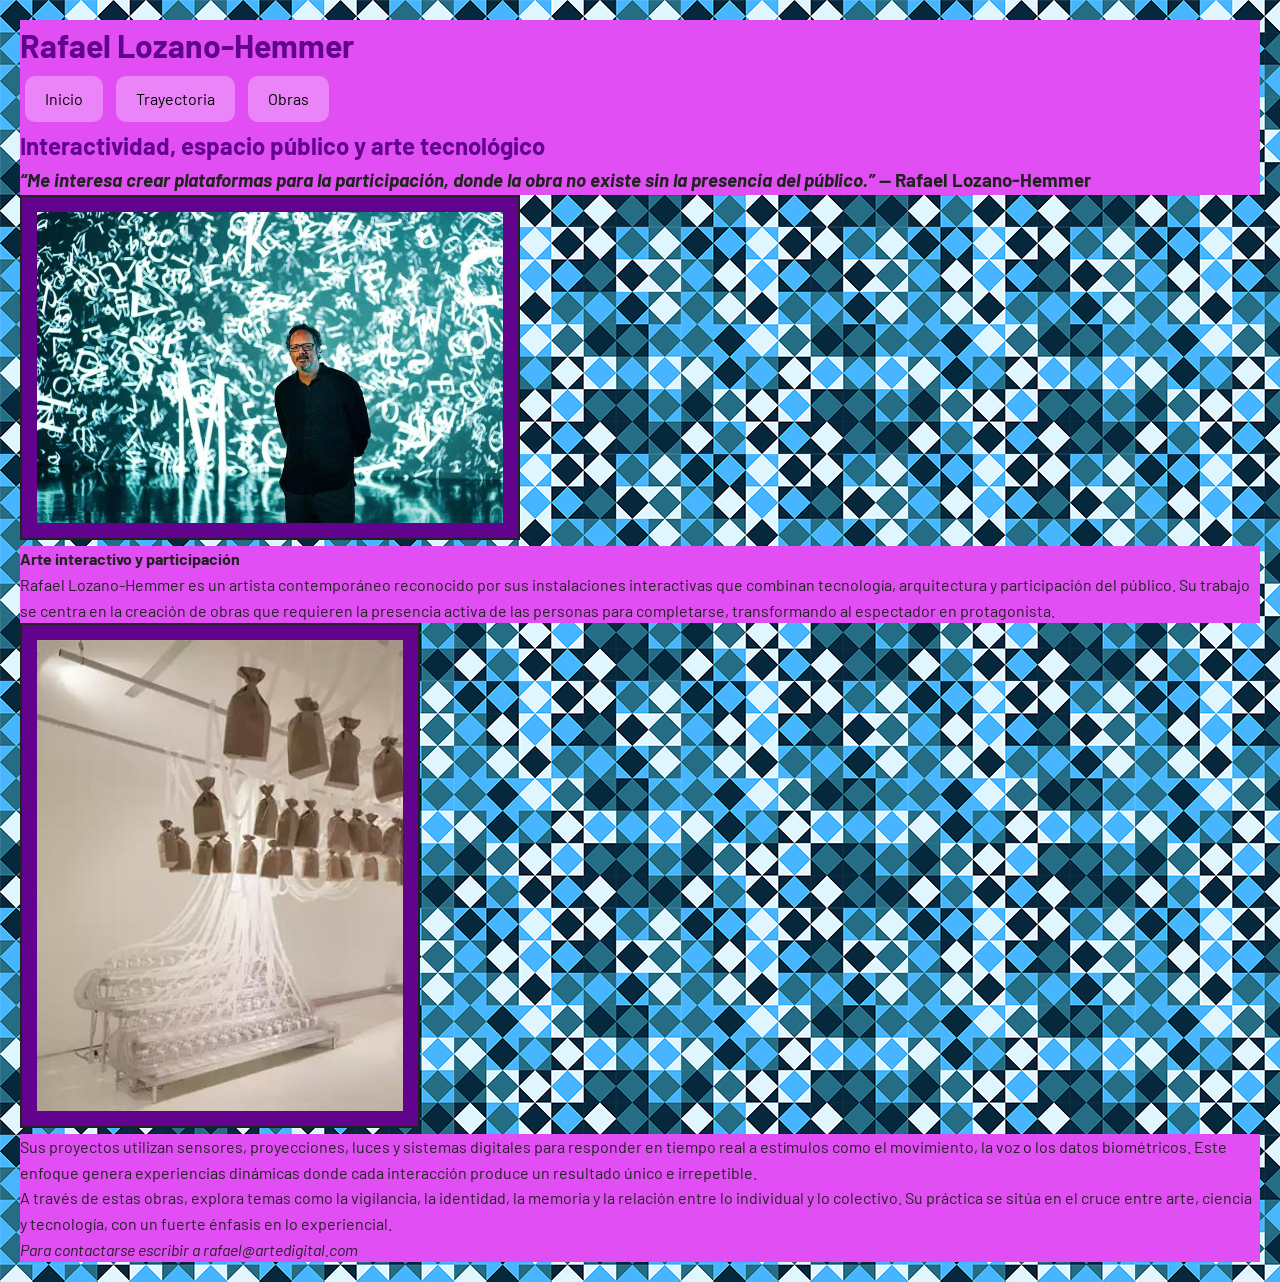
<file: html/index.html>
<!DOCTYPE html>
<html lang="es">
    <head>
        <meta charset="UTF-8">
        <title>Rafael Lozano-Hemmer</title>

        <link rel="stylesheet" href="css/style.css">

    
        <link rel="preconnect" href="https://fonts.googleapis.com">
        <link rel="preconnect" href="https://fonts.gstatic.com" crossorigin>
        <link href="https://fonts.googleapis.com/css2?family=Barlow:ital,wght@0,100;0,200;0,300;0,
                    400;0,500;0,600;0,700;0,800;0,900;1,100;1,200;1,300;1,400;1,500;1,600;1,700;1,
                    800;1,900&display=swap" rel="stylesheet">

    </head>

    <body>
    
     <header class="fondoletras">
        <h1 class="titulos">Rafael Lozano-Hemmer</h1>

        <nav class="menu">

          <ul>
            <li><a href="index.html">Inicio</a></li>
            <li><a href="trayectoria.html">Trayectoria</a></li>
            <li><a href="obras.html">Obras</a></li>
          </ul>  
          
        </nav>

        <h2 class="titulos">Interactividad, espacio público y arte tecnológico</h2>

        <h3>
            <em>“Me interesa crear plataformas para la participación, donde la obra no existe sin
            la presencia del público.”</em> — Rafael Lozano-Hemmer
        </h3>
      
     </header>

<!--imagen de Hemmer Lozano-->
     <img src="img/lozano-hemmer-1.jpg" alt="Hemmer Lozano"  width="500">


  <main>
    <section>

       <h4 class="fondoletras">Arte interactivo y participación</h4>   

       <p class="fondoletras">
        Rafael Lozano-Hemmer es un artista contemporáneo reconocido por sus instalaciones
        interactivas que combinan tecnología, arquitectura y participación del público. 
        Su trabajo se centra en la creación de obras que requieren la presencia activa 
        de las personas para completarse, transformando al espectador en protagonista.
       </p>

           <img src="img/lozano-hemmer-3.jpg" alt="Hemmer Lozano" width="400">

       <p class="fondoletras">
        Sus proyectos utilizan sensores, proyecciones, luces y sistemas digitales para responder
        en tiempo real a estímulos como el movimiento, la voz o los datos biométricos. Este enfoque
        genera experiencias dinámicas donde cada interacción produce un resultado único e irrepetible.
       </p>  

  
      
       <p class="fondoletras">
        A través de estas obras, explora temas como la vigilancia, la identidad, la memoria y la relación
        entre lo individual y lo colectivo. Su práctica se sitúa en el cruce entre arte, ciencia y tecnología, 
        con un fuerte énfasis en lo experiencial.
       </p>
    
    </section>   
    </main> 

    <footer class="fondoletras">
        <address>
        Para contactarse escribir a rafael@artedigital.com
        </address>
     </footer>
  

    </body>
</html>
</file>
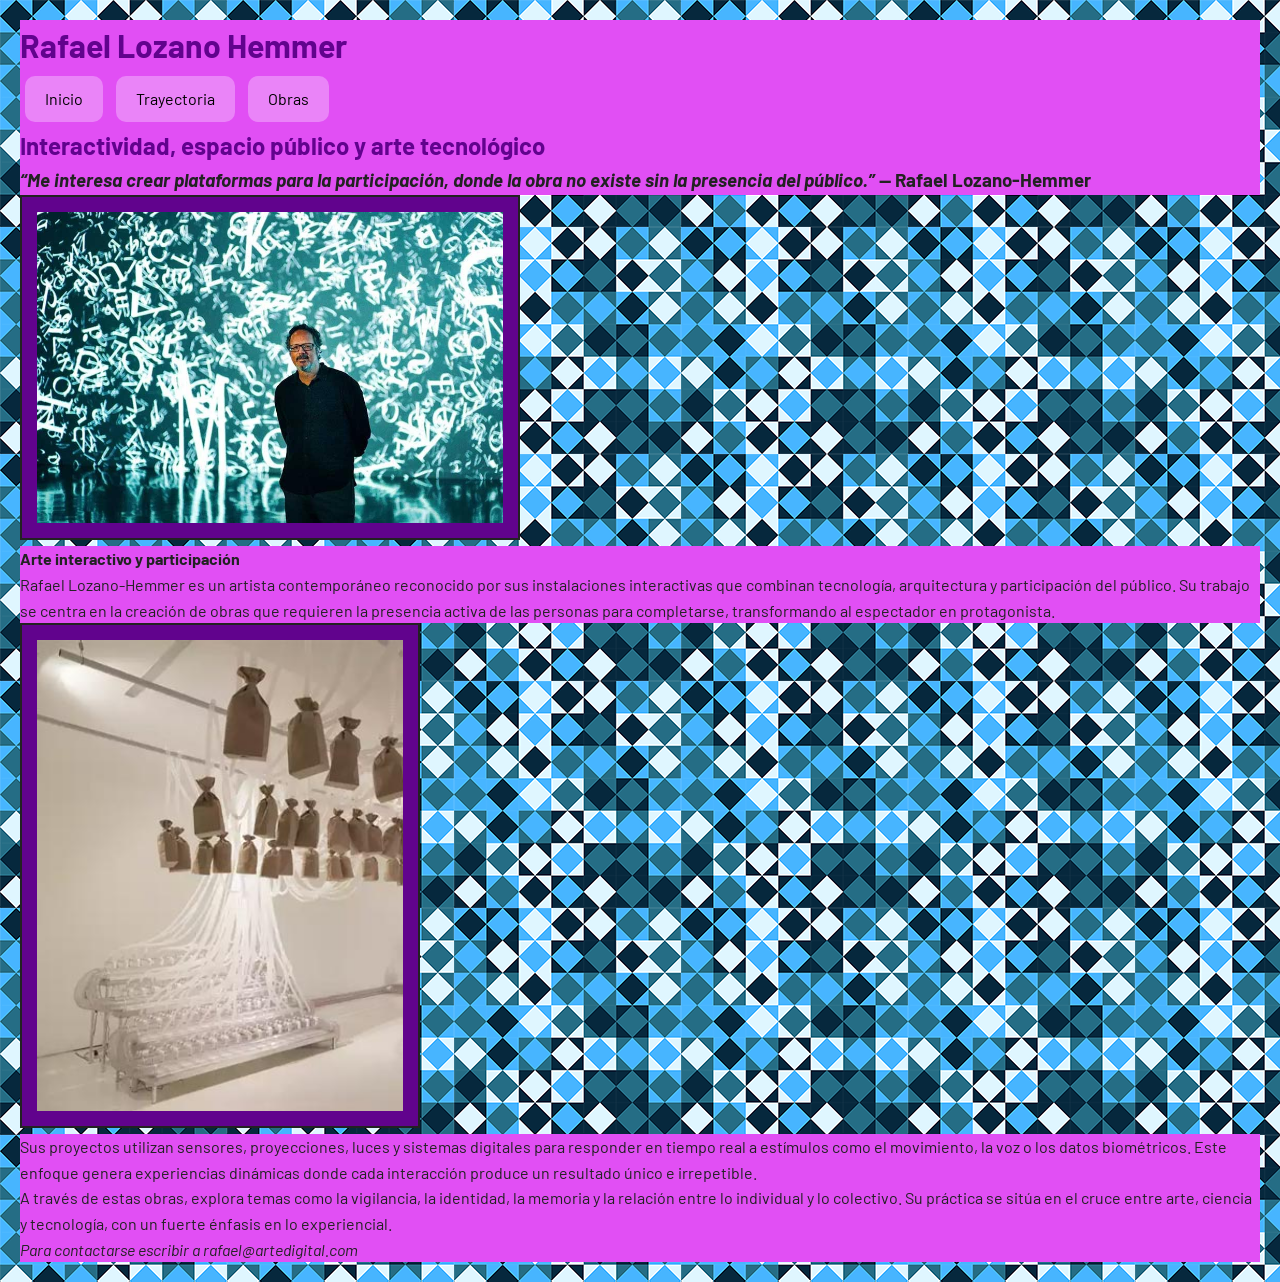
<file: parcial1/html/index.html>
<!DOCTYPE html>
<html lang="es">
    <head>
        <meta charset="UTF-8">
        <title>Rafael Lozano-Hemmer</title>

        <link rel="stylesheet" href="css/style.css">

    
        <link rel="preconnect" href="https://fonts.googleapis.com">
        <link rel="preconnect" href="https://fonts.gstatic.com" crossorigin>
        <link href="https://fonts.googleapis.com/css2?family=Barlow:ital,wght@0,100;0,200;0,300;0,
                    400;0,500;0,600;0,700;0,800;0,900;1,100;1,200;1,300;1,400;1,500;1,600;1,700;1,
                    800;1,900&display=swap" rel="stylesheet">

    </head>

    <body>
    
     <header class="fondoletras">
        <h1 class="titulos">Rafael Lozano Hemmer</h1>

        <nav class="menu">

          <ul>
            <li><a href="index.html">Inicio</a></li>
            <li><a href="trayectoria.html">Trayectoria</a></li>
            <li><a href="obras.html">Obras</a></li>
          </ul>  
          
        </nav>

        <h2 class="titulos">Interactividad, espacio público y arte tecnológico</h2>

        <h3>
            <em>“Me interesa crear plataformas para la participación, donde la obra no existe sin
            la presencia del público.”</em> — Rafael Lozano-Hemmer
        </h3>
      
     </header>

<!--imagen de Hemmer Lozano-->
     <img src="img/lozano-hemmer-1.jpg" alt="Hemmer Lozano"  width="500">


  <main>
    <section>

       <h4 class="fondoletras">Arte interactivo y participación</h4>   

       <p class="fondoletras">
        Rafael Lozano-Hemmer es un artista contemporáneo reconocido por sus instalaciones
        interactivas que combinan tecnología, arquitectura y participación del público. 
        Su trabajo se centra en la creación de obras que requieren la presencia activa 
        de las personas para completarse, transformando al espectador en protagonista.
       </p>

           <img src="img/lozano-hemmer-3.jpg" alt="Hemmer Lozano" width="400">

       <p class="fondoletras">
        Sus proyectos utilizan sensores, proyecciones, luces y sistemas digitales para responder
        en tiempo real a estímulos como el movimiento, la voz o los datos biométricos. Este enfoque
        genera experiencias dinámicas donde cada interacción produce un resultado único e irrepetible.
       </p>  

  
      
       <p class="fondoletras">
        A través de estas obras, explora temas como la vigilancia, la identidad, la memoria y la relación
        entre lo individual y lo colectivo. Su práctica se sitúa en el cruce entre arte, ciencia y tecnología, 
        con un fuerte énfasis en lo experiencial.
       </p>
    
    </section>   
    </main> 

    <footer class="fondoletras">
        <address>
        Para contactarse escribir a rafael@artedigital.com
        </address>
     </footer>
  

    </body>
</html>
</file>
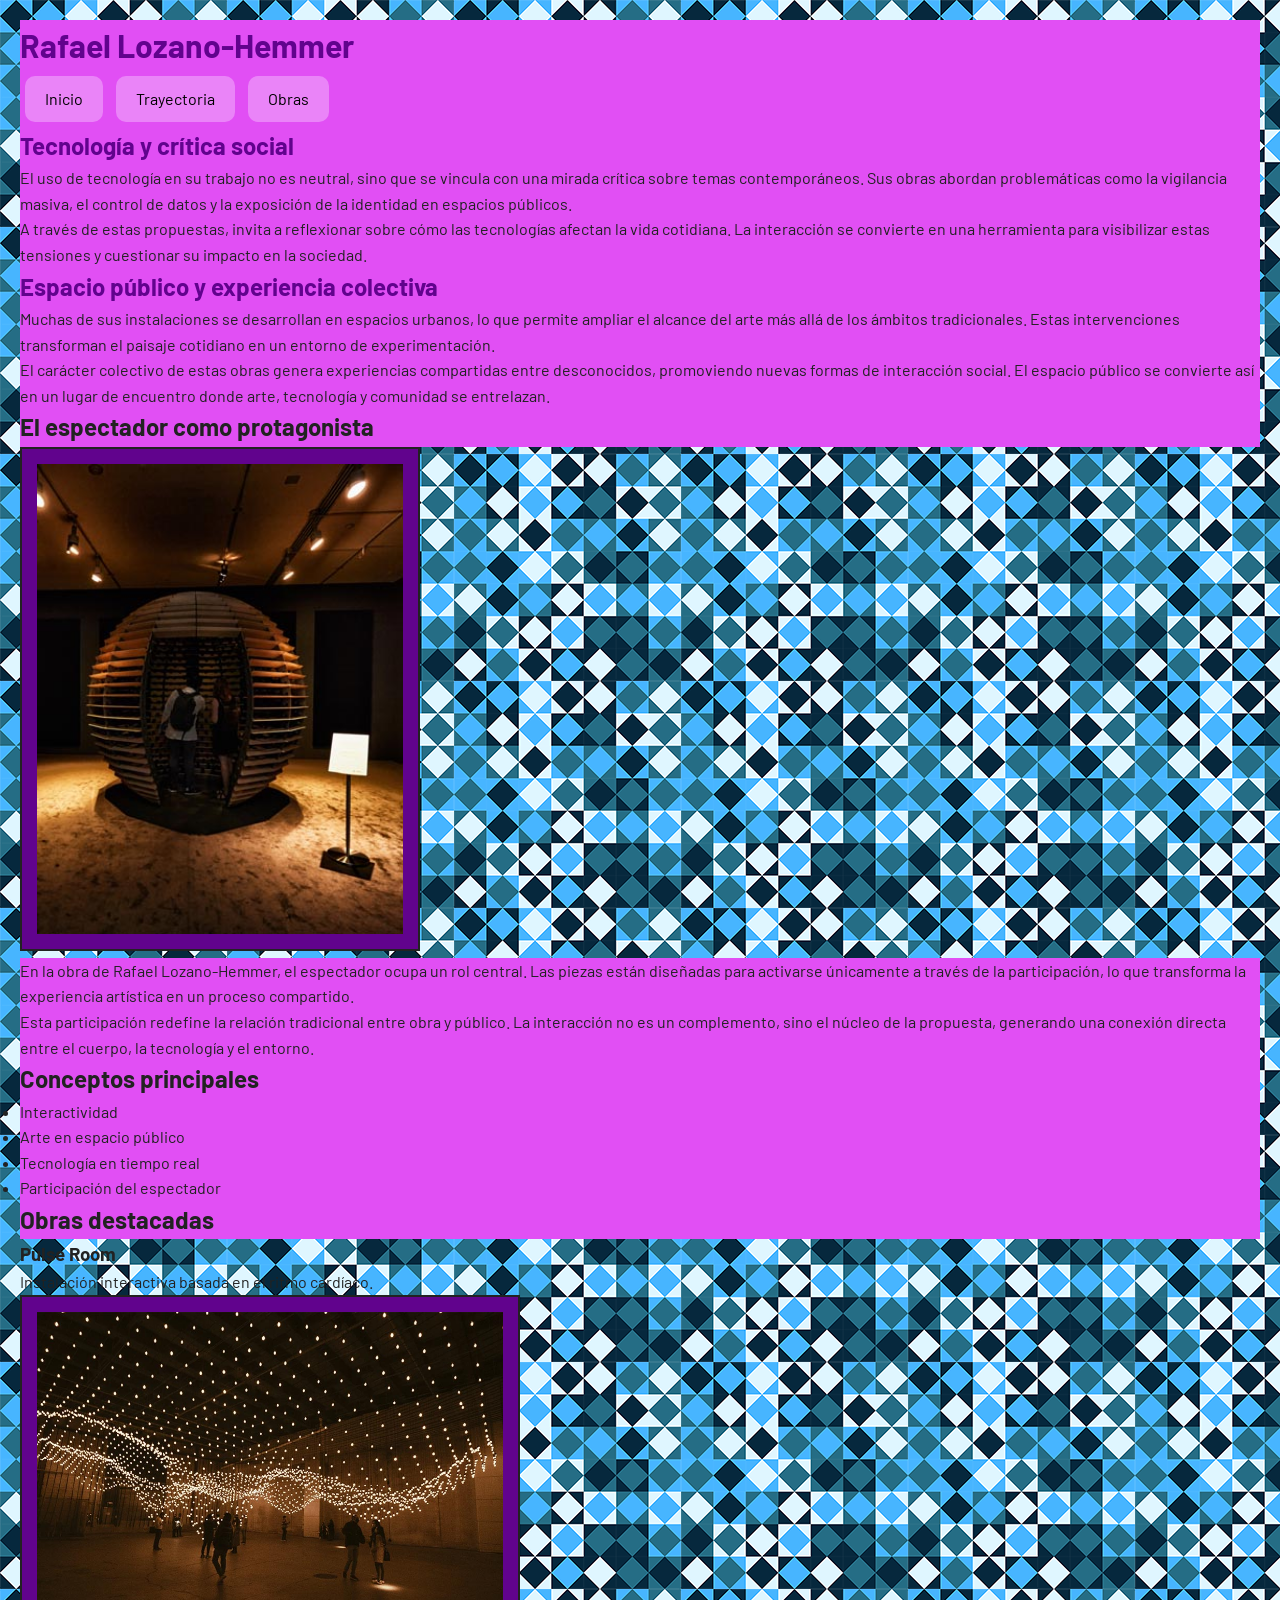
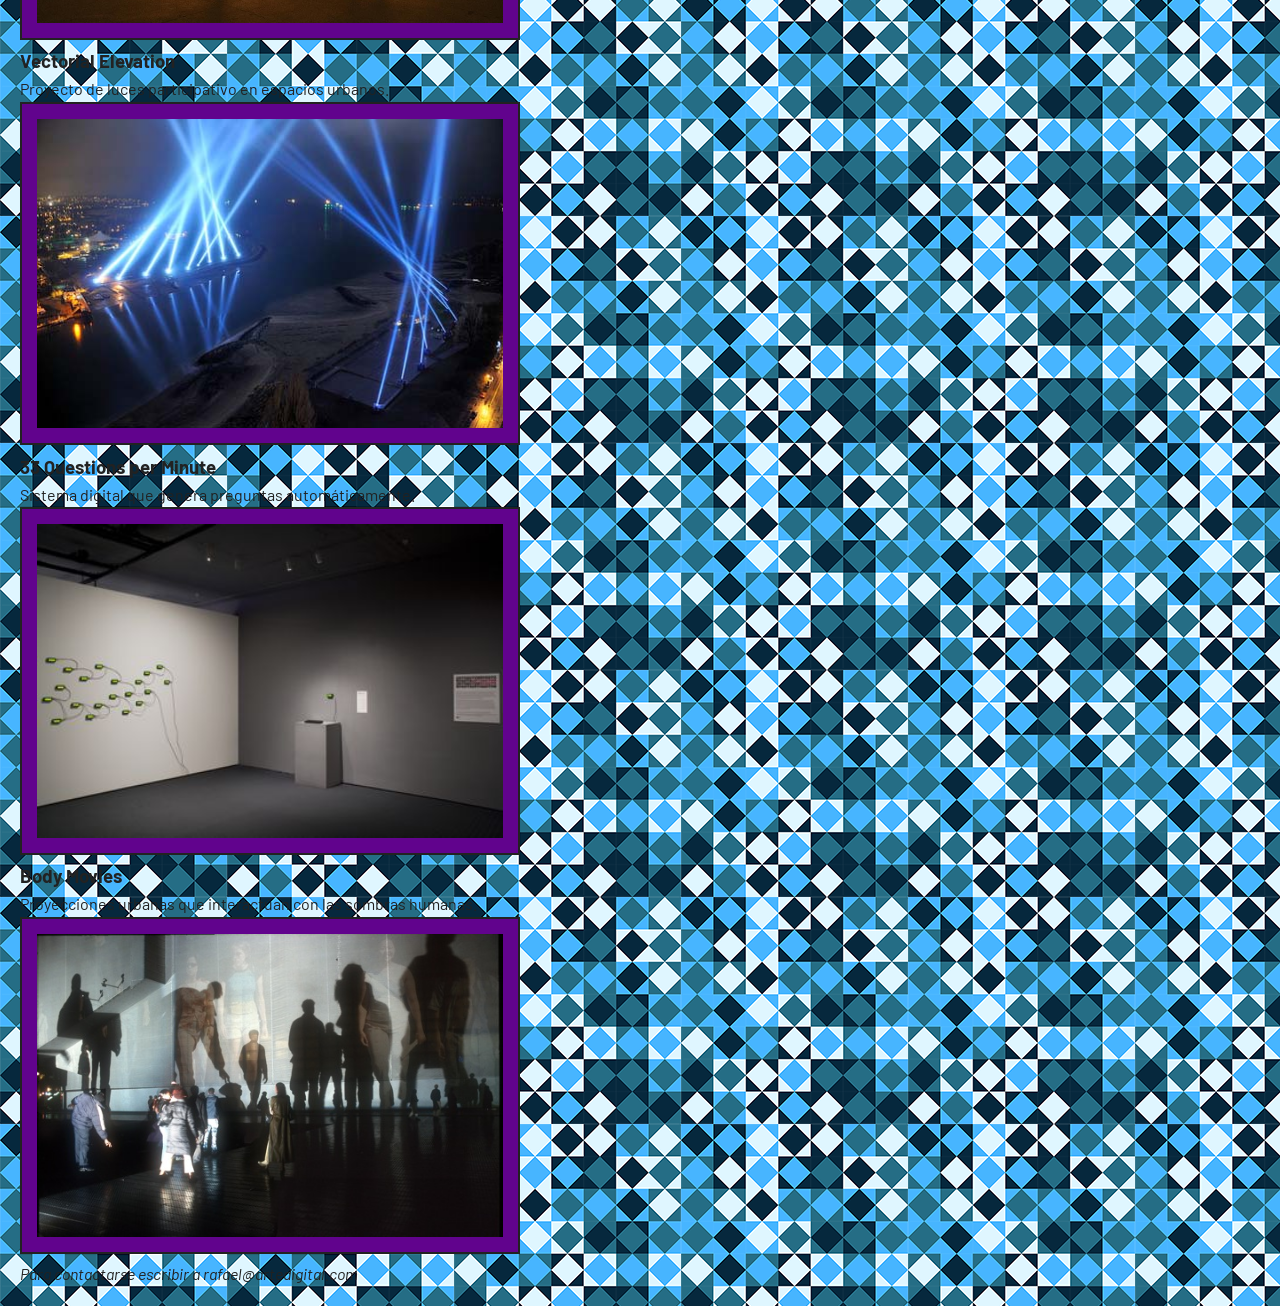
<file: html/obras.html>
<!DOCTYPE html>
 <html lang="es">
   <head>
    <meta charset="UTF-8">
    <title>Obras</title>

    <link rel="stylesheet" href="css/obras.css">

    
    <link rel="preconnect" href="https://fonts.googleapis.com">
    <link rel="preconnect" href="https://fonts.gstatic.com" crossorigin>
    <link href="https://fonts.googleapis.com/css2?family=Barlow:ital,wght@0,100;0,200;0,300;0,
            400;0,500;0,600;0,700;0,800;0,900;1,100;1,200;1,300;1,400;1,500;1,600;1,700;1,
            800;1,900&display=swap" rel="stylesheet">


</head>

<body>
<main>
<header class="fondoletras">
   <h1 class="titulos">Rafael Lozano-Hemmer</h1>

  <nav class="menu">

    <ul>
      <li><a href="index.html">Inicio</a></li>
      <li><a href="trayectoria.html">Trayectoria</a></li>
      <li><a href="obras.html">Obras</a></li>
    </ul>  
    
  </nav>

</header>
<section class="fondoletras">   
   
    <h2 class="titulos">Tecnología y crítica social</h2> 

        <p>
         El uso de tecnología en su trabajo no es neutral, sino que se vincula con una mirada crítica sobre temas contemporáneos. 
         Sus obras abordan problemáticas como la vigilancia masiva, el control de datos y la exposición de la identidad en espacios públicos.
        </p>

        <p>
         A través de estas propuestas, invita a reflexionar sobre cómo las tecnologías afectan la vida cotidiana. La interacción se convierte 
         en una herramienta para visibilizar estas tensiones y cuestionar su impacto en la sociedad.
        </p>

            
    <h2 class="titulos">Espacio público y experiencia colectiva</h2>

        <p>
         Muchas de sus instalaciones se desarrollan en espacios urbanos, lo que permite ampliar el alcance del arte más allá de los ámbitos tradicionales.
         Estas intervenciones transforman el paisaje cotidiano en un entorno de experimentación.
        </p>

        <p>
         El carácter colectivo de estas obras genera experiencias compartidas entre desconocidos, promoviendo nuevas formas de interacción social. 
         El espacio público se convierte así en un lugar de encuentro donde arte, tecnología y comunidad se entrelazan.
        </p>


</section>
 
<section>

     <h2 class="fondoletras">El espectador como protagonista</h2>

          <img src="img/lozano-hemmer-4.jpg" alt="Hemmer Lozano" width="400">

        <p class="fondoletras">
         En la obra de Rafael Lozano-Hemmer, el espectador ocupa un rol central. Las piezas están
         diseñadas para activarse únicamente a través de la participación, lo que transforma la experiencia
         artística en un proceso compartido.
        </p>

        <p class="fondoletras">
         Esta participación redefine la relación tradicional entre obra y público. La interacción no es un
         complemento, sino el núcleo de la propuesta, generando una conexión directa entre el cuerpo, la tecnología 
         y el entorno.
        </p>

</section>

<section>
    
        <h2 class="fondoletras">Conceptos principales</h2>
    
        <ul class="fondoletras">
            <li>Interactividad</li>
            <li>Arte en espacio público</li>
            <li>Tecnología en tiempo real</li>
            <li>Participación del espectador</li>
        </ul>
    
</section>

<section>

        <h2 class="fondoletras">Obras destacadas</h2>
        
        <h3>Pulse Room</h3>
         <p>Instalación interactiva basada en el ritmo cardíaco.</p>

             <img src="img/lozano-hemmer-2.jpg" alt="Lozano Hemmer" width="500">

        <h3>Vectorial Elevation</h3>
         <p>Proyecto de luces participativo en espacios urbanos.</p>

             <img src="img/lozano-hemmer-6.jpg" alt="Lozano Hemmer" width="500">
        
        <h3>33 Questions per Minute</h3>
         <p>Sistema digital que genera preguntas automáticamente.</p>


             <img src="img/lozano-hemmer-7.jpg" alt="Lozano Hemmer" width="500">

        <h3>Body Movies</h3>
         <p>Proyecciones urbanas que interactúan con las sombras humanas.</p>

             <img src="img/lozano-hemmer-8.jpg" alt="Lozano Hemmer" width="500">

</section>
</main>
         
   <footer>
      <address>
      Para contactarse escribir a rafael@artedigital.com
      </address>
   </footer>


    </body>
</html>
</file>
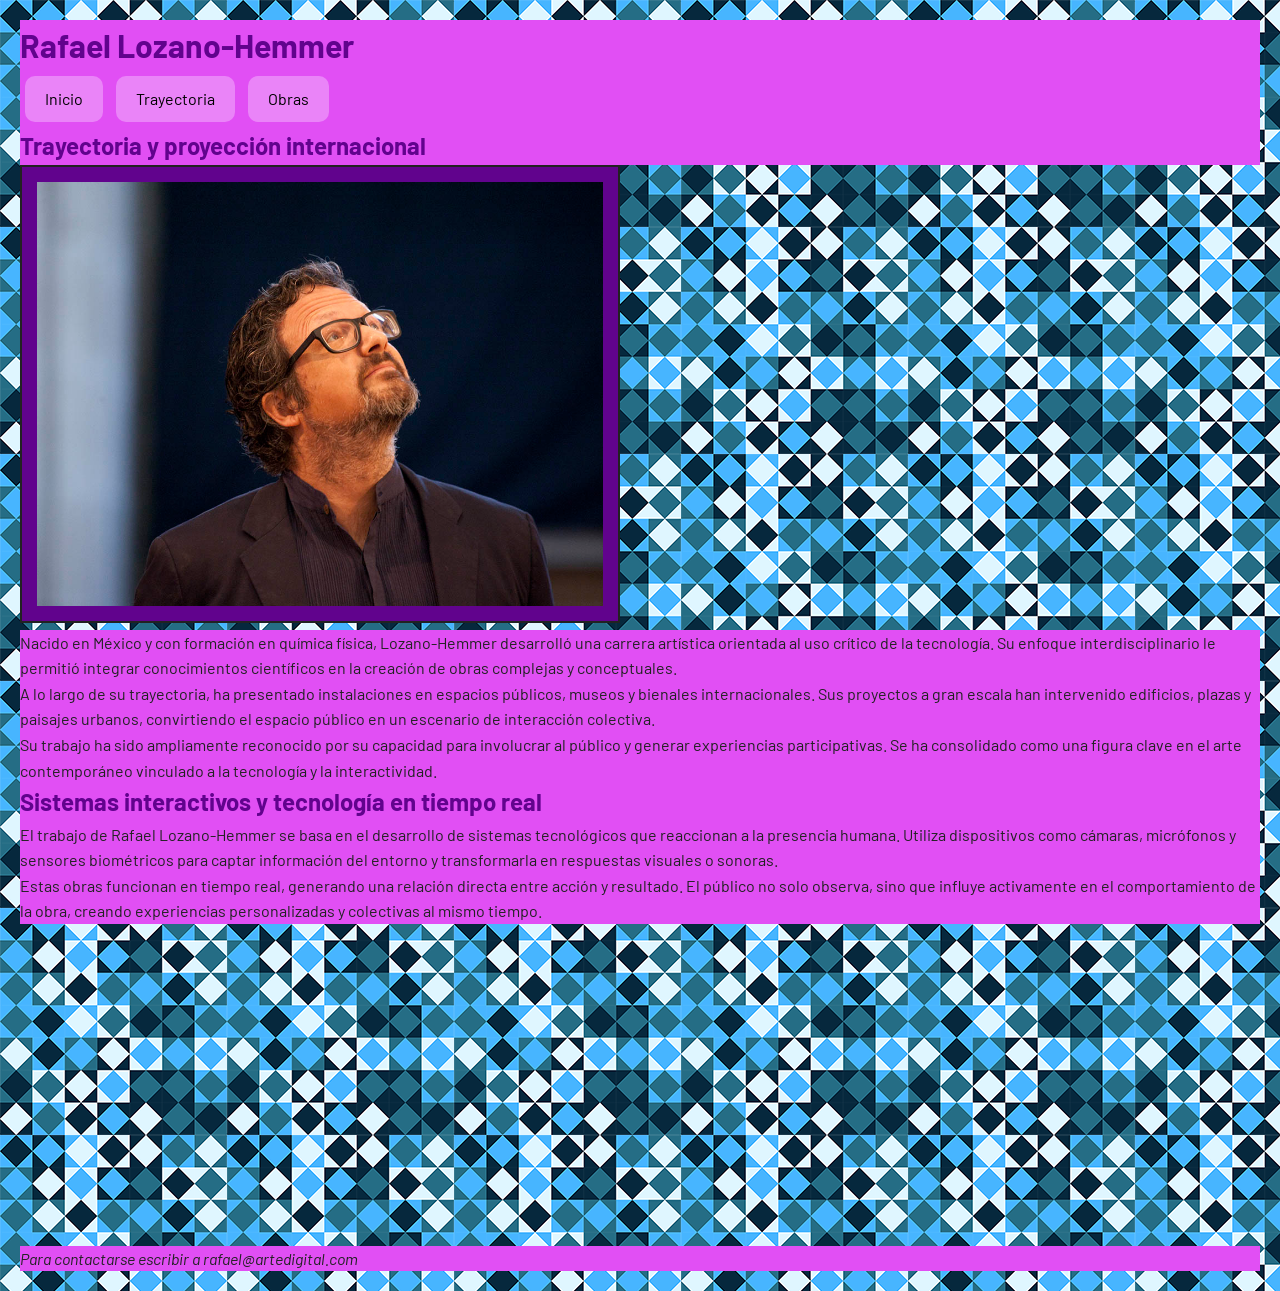
<file: html/trayectoria.html>
<!DOCTYPE html>
<html lang="es">
 <head>
        <meta charset="UTF-8">
        <title>Trayectoria </title>
        <link rel="stylesheet" href="css/trayectoria.css">


    <link rel="preconnect" href="https://fonts.googleapis.com">
    <link rel="preconnect" href="https://fonts.gstatic.com" crossorigin>
    <link href="https://fonts.googleapis.com/css2?family=Barlow:ital,wght@0,100;0,200;0,300;0,
            400;0,500;0,600;0,700;0,800;0,900;1,100;1,200;1,300;1,400;1,500;1,600;1,700;1,
            800;1,900&display=swap" rel="stylesheet">


 </head>

 <body>
    <header class="fondoletras">
    <h1 class="titulos">Rafael Lozano-Hemmer</h1>

    <main>

        <nav class="menu">
            
            <ul>
              <li><a href="index.html">Inicio</a></li>
              <li><a href="trayectoria.html">Trayectoria</a></li>
              <li><a href="obras.html">Obras</a></li>
            </ul>  
            
        </nav>
</header>
    <section>

        <h2 class="fondoletras titulos">Trayectoria y proyección internacional</h2>

        <img src="img/lozano-hemmer-5.jpg" alt="Lozano Hemmer" width="600">

        <p class="fondoletras">
           Nacido en México y con formación en química física, Lozano-Hemmer desarrolló una
           carrera artística orientada al uso crítico de la tecnología. Su enfoque interdisciplinario 
           le permitió integrar conocimientos científicos en la creación de obras complejas y conceptuales.
        </p>

        <p class="fondoletras">
           A lo largo de su trayectoria, ha presentado instalaciones en espacios públicos, museos y bienales
           internacionales. Sus proyectos a gran escala han intervenido edificios, plazas y paisajes urbanos,
           convirtiendo el espacio público en un escenario de interacción colectiva.
        </p>

        <p class="fondoletras">
           Su trabajo ha sido ampliamente reconocido por su capacidad para involucrar al público y generar
           experiencias participativas. Se ha consolidado como una figura clave en el arte contemporáneo vinculado
           a la tecnología y la interactividad.
        </p>

    </section>
    
    <section class="fondoletras">

        <h2 class="titulos">Sistemas interactivos y tecnología en tiempo real</h2>

         <p>
            El trabajo de Rafael Lozano-Hemmer se basa en el desarrollo de sistemas tecnológicos que reaccionan a la
            presencia humana. Utiliza dispositivos como cámaras, micrófonos y sensores biométricos para captar información
            del entorno y transformarla en respuestas visuales o sonoras.
         </p>
         <p>
            Estas obras funcionan en tiempo real, generando una relación directa entre acción y resultado. El público no solo 
            observa, sino que influye activamente en el comportamiento de la obra, creando experiencias personalizadas y colectivas 
            al mismo tiempo.
         </p>
</section>

<section>
    <iframe
     width="560" height="315" src="https://www.youtube.com/embed/jTzojcaanDs?si=Vhg5XH7qWs8Xqteb" title="YouTube video player"
     frameborder="0" allow="accelerometer; autoplay; clipboard-write; encrypted-media; gyroscope; picture-in-picture; web-share" 
     referrerpolicy="strict-origin-when-cross-origin" allowfullscreen>
    </iframe>
</section>
    
    </main>

    <footer class="fondoletras">
        <address>
        Para contactarse escribir a rafael@artedigital.com
        </address>
     </footer>
  

    </body>
</html>
</file>
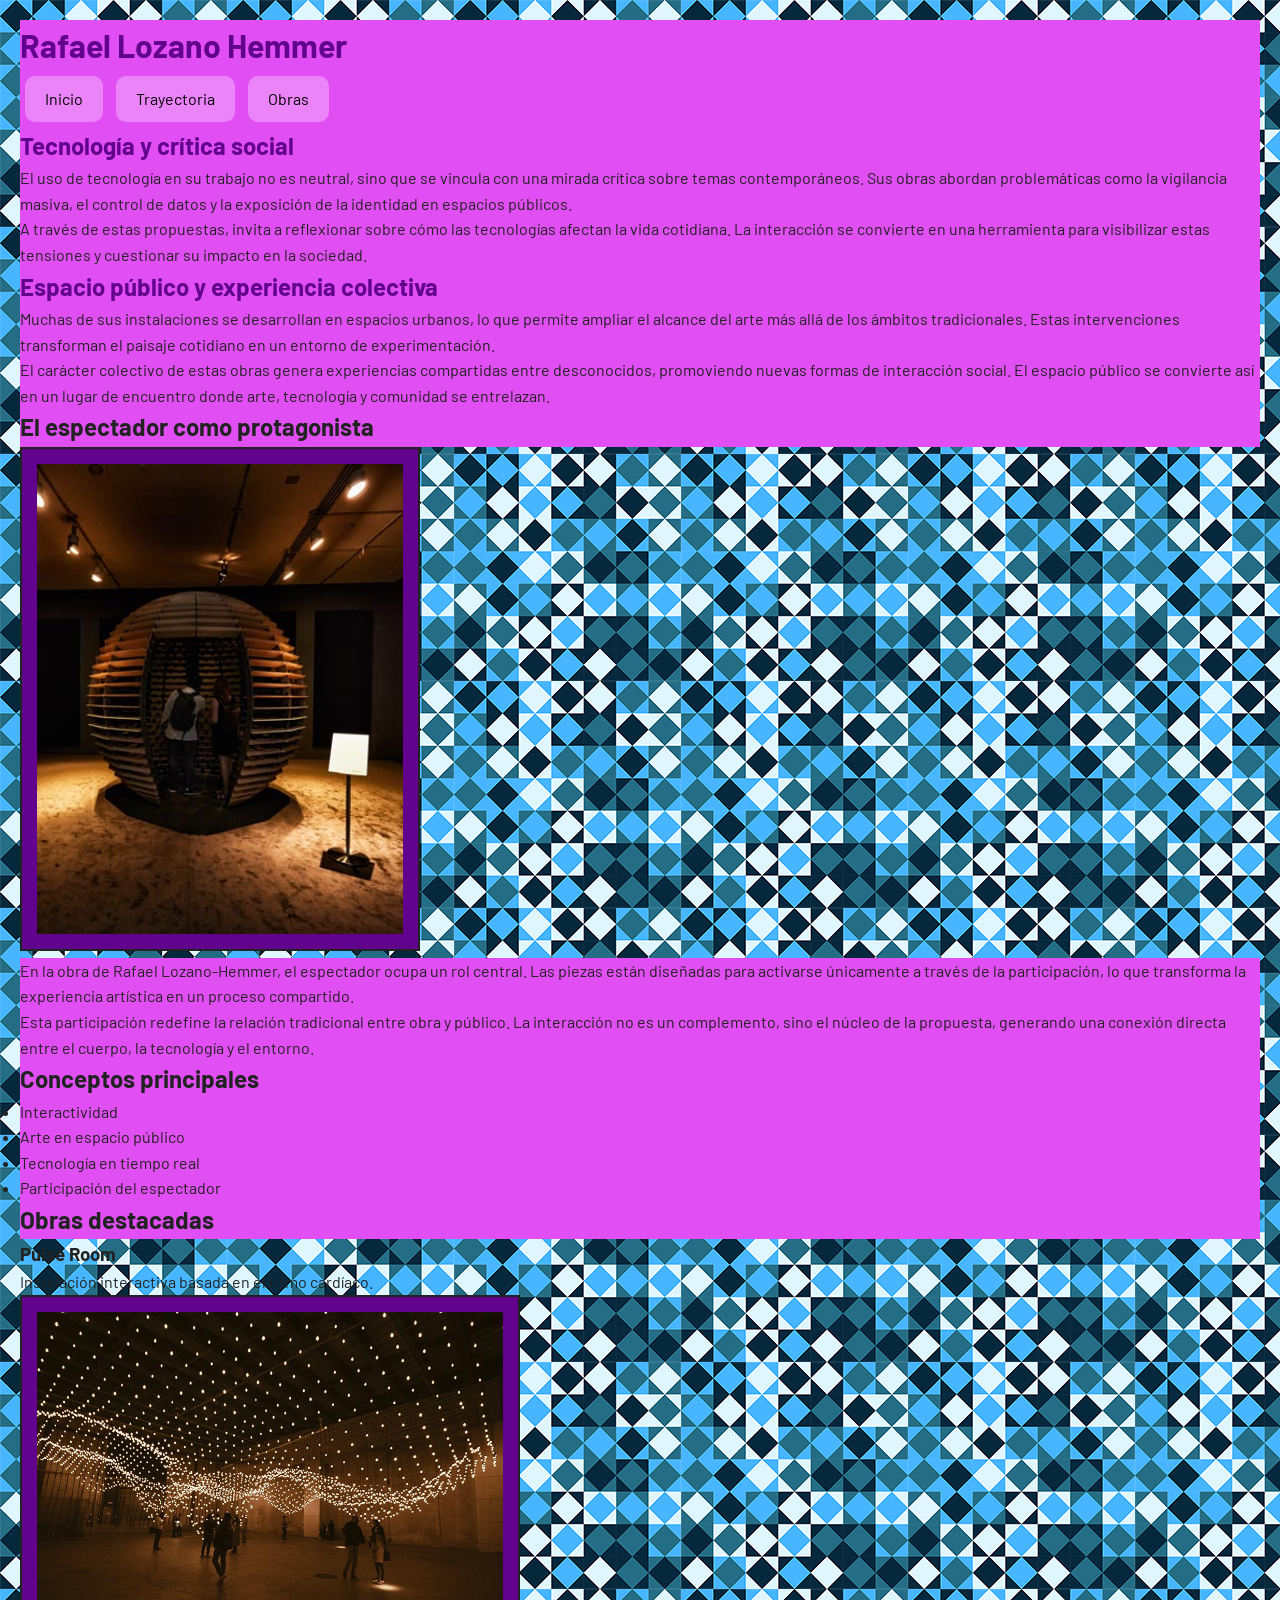
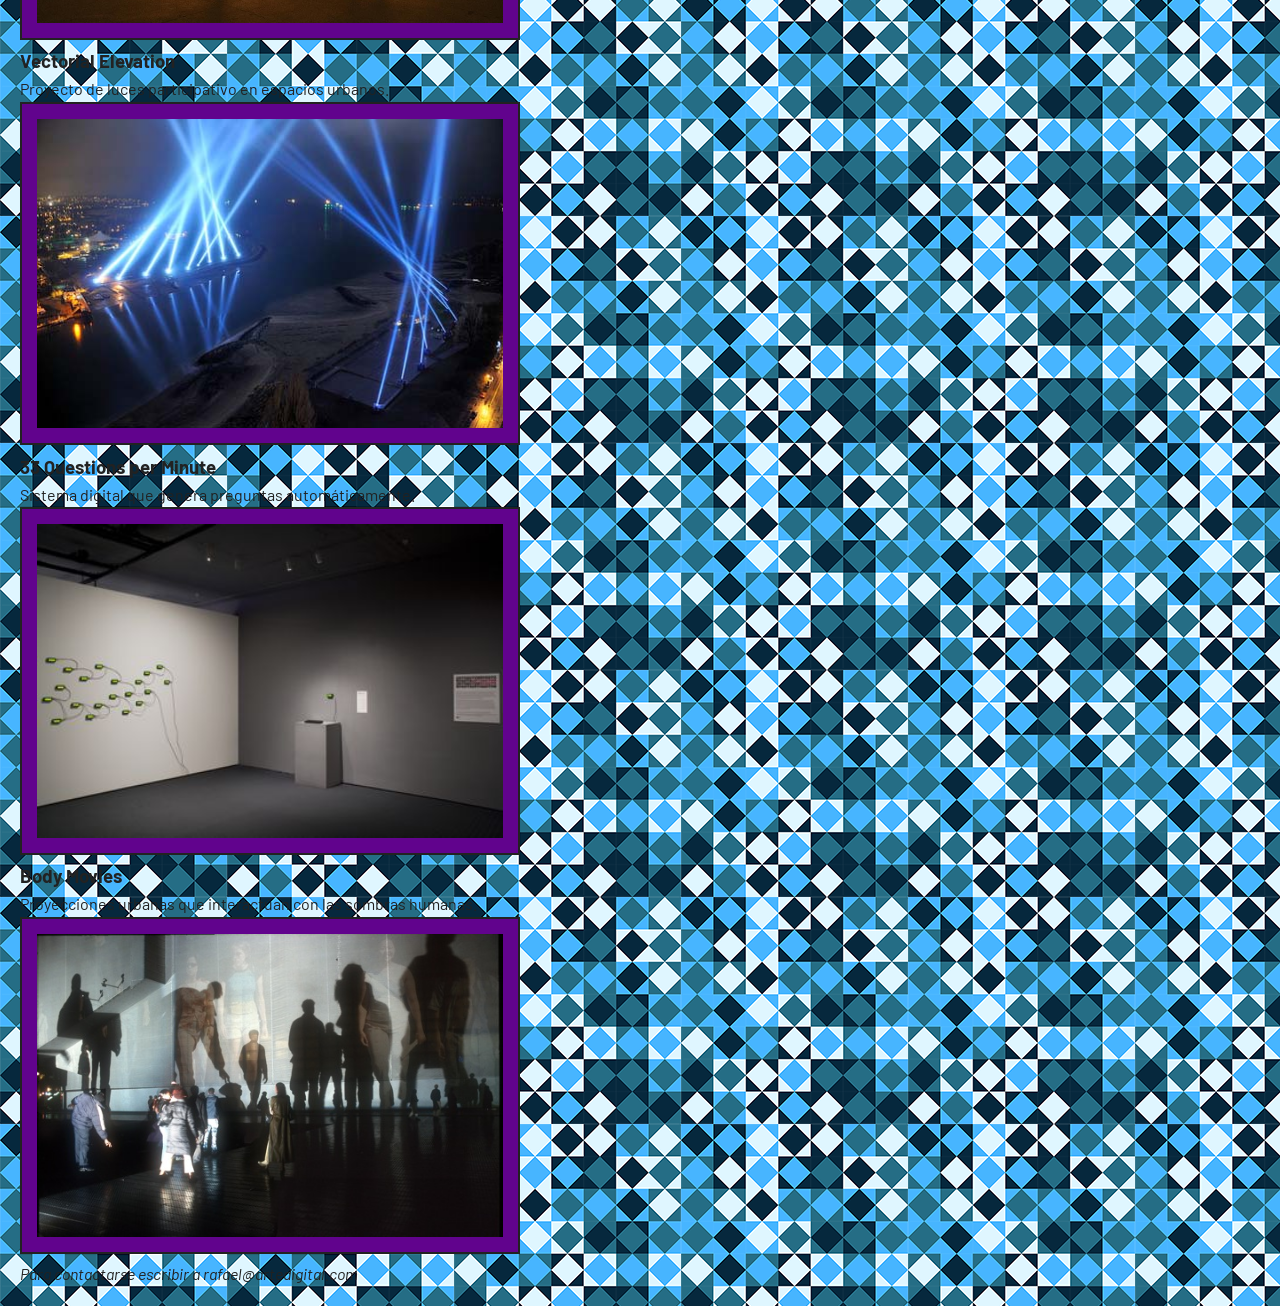
<file: parcial1/html/obras.html>
<!DOCTYPE html>
 <html lang="es">
   <head>
    <meta charset="UTF-8">
    <title>Obras</title>

    <link rel="stylesheet" href="css/obras.css">

    
    <link rel="preconnect" href="https://fonts.googleapis.com">
    <link rel="preconnect" href="https://fonts.gstatic.com" crossorigin>
    <link href="https://fonts.googleapis.com/css2?family=Barlow:ital,wght@0,100;0,200;0,300;0,
            400;0,500;0,600;0,700;0,800;0,900;1,100;1,200;1,300;1,400;1,500;1,600;1,700;1,
            800;1,900&display=swap" rel="stylesheet">


</head>

<body>
<main>
<header class="fondoletras">
   <h1 class="titulos">Rafael Lozano Hemmer</h1>

  <nav class="menu">

    <ul>
      <li><a href="index.html">Inicio</a></li>
      <li><a href="trayectoria.html">Trayectoria</a></li>
      <li><a href="obras.html">Obras</a></li>
    </ul>  
    
  </nav>

</header>
<section class="fondoletras">   
   
    <h2 class="titulos">Tecnología y crítica social</h2> 

        <p>
         El uso de tecnología en su trabajo no es neutral, sino que se vincula con una mirada crítica sobre temas contemporáneos. 
         Sus obras abordan problemáticas como la vigilancia masiva, el control de datos y la exposición de la identidad en espacios públicos.
        </p>

        <p>
         A través de estas propuestas, invita a reflexionar sobre cómo las tecnologías afectan la vida cotidiana. La interacción se convierte 
         en una herramienta para visibilizar estas tensiones y cuestionar su impacto en la sociedad.
        </p>

            
    <h2 class="titulos">Espacio público y experiencia colectiva</h2>

        <p>
         Muchas de sus instalaciones se desarrollan en espacios urbanos, lo que permite ampliar el alcance del arte más allá de los ámbitos tradicionales.
         Estas intervenciones transforman el paisaje cotidiano en un entorno de experimentación.
        </p>

        <p>
         El carácter colectivo de estas obras genera experiencias compartidas entre desconocidos, promoviendo nuevas formas de interacción social. 
         El espacio público se convierte así en un lugar de encuentro donde arte, tecnología y comunidad se entrelazan.
        </p>


</section>
 
<section>

     <h2 class="fondoletras">El espectador como protagonista</h2>

          <img src="img/lozano-hemmer-4.jpg" alt="Hemmer Lozano" width="400">

        <p class="fondoletras">
         En la obra de Rafael Lozano-Hemmer, el espectador ocupa un rol central. Las piezas están
         diseñadas para activarse únicamente a través de la participación, lo que transforma la experiencia
         artística en un proceso compartido.
        </p>

        <p class="fondoletras">
         Esta participación redefine la relación tradicional entre obra y público. La interacción no es un
         complemento, sino el núcleo de la propuesta, generando una conexión directa entre el cuerpo, la tecnología 
         y el entorno.
        </p>

</section>

<section>
    
        <h2 class="fondoletras">Conceptos principales</h2>
    
        <ul class="fondoletras">
            <li>Interactividad</li>
            <li>Arte en espacio público</li>
            <li>Tecnología en tiempo real</li>
            <li>Participación del espectador</li>
        </ul>
    
</section>

<section>

        <h2 class="fondoletras">Obras destacadas</h2>
        
        <h3>Pulse Room</h3>
         <p>Instalación interactiva basada en el ritmo cardíaco.</p>

             <img src="img/lozano-hemmer-2.jpg" alt="Lozano Hemmer" width="500">

        <h3>Vectorial Elevation</h3>
         <p>Proyecto de luces participativo en espacios urbanos.</p>

             <img src="img/lozano-hemmer-6.jpg" alt="Lozano Hemmer" width="500">
        
        <h3>33 Questions per Minute</h3>
         <p>Sistema digital que genera preguntas automáticamente.</p>


             <img src="img/lozano-hemmer-7.jpg" alt="Lozano Hemmer" width="500">

        <h3>Body Movies</h3>
         <p>Proyecciones urbanas que interactúan con las sombras humanas.</p>

             <img src="img/lozano-hemmer-8.jpg" alt="Lozano Hemmer" width="500">

</section>
</main>
         
   <footer>
      <address>
      Para contactarse escribir a rafael@artedigital.com
      </address>
   </footer>


    </body>
</html>
</file>
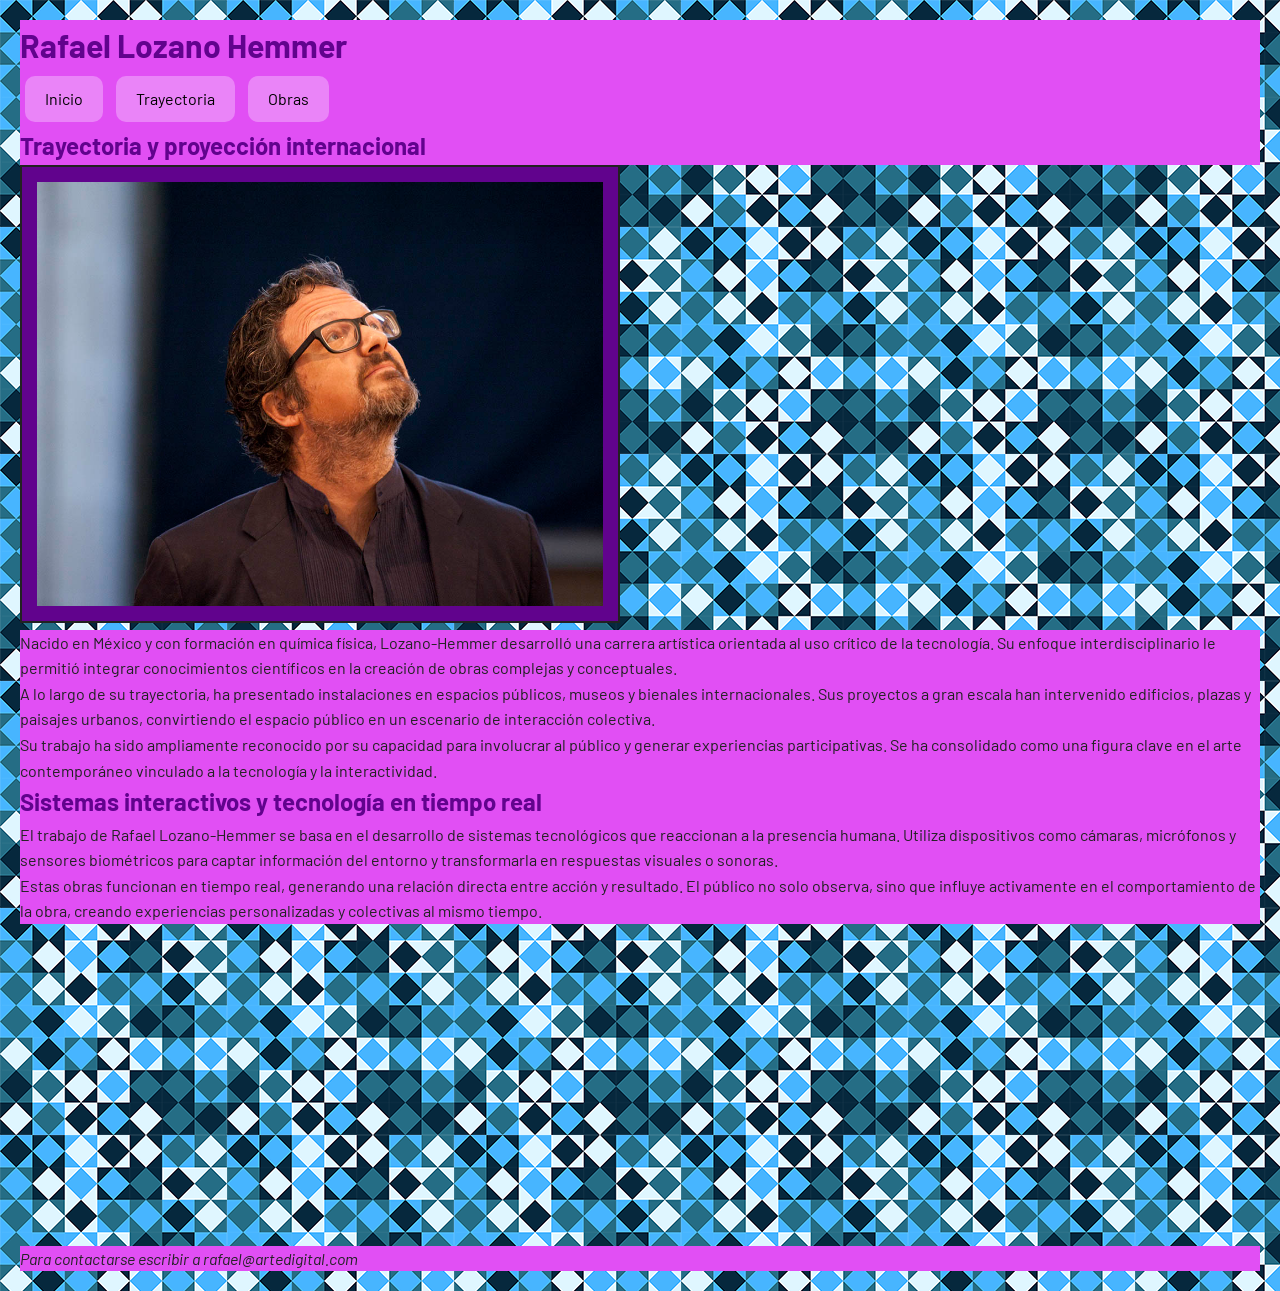
<file: parcial1/html/trayectoria.html>
<!DOCTYPE html>
<html lang="es">
 <head>
        <meta charset="UTF-8">
        <title>Trayectoria </title>
        <link rel="stylesheet" href="css/trayectoria.css">


    <link rel="preconnect" href="https://fonts.googleapis.com">
    <link rel="preconnect" href="https://fonts.gstatic.com" crossorigin>
    <link href="https://fonts.googleapis.com/css2?family=Barlow:ital,wght@0,100;0,200;0,300;0,
            400;0,500;0,600;0,700;0,800;0,900;1,100;1,200;1,300;1,400;1,500;1,600;1,700;1,
            800;1,900&display=swap" rel="stylesheet">


 </head>

 <body>
    <header class="fondoletras">
    <h1 class="titulos">Rafael Lozano Hemmer</h1>

    <main>

        <nav class="menu">
            
            <ul>
              <li><a href="index.html">Inicio</a></li>
              <li><a href="trayectoria.html">Trayectoria</a></li>
              <li><a href="obras.html">Obras</a></li>
            </ul>  
            
        </nav>
</header>
    <section>

        <h2 class="fondoletras titulos">Trayectoria y proyección internacional</h2>

        <img src="img/lozano-hemmer-5.jpg" alt="Lozano Hemmer" width="600">

        <p class="fondoletras">
           Nacido en México y con formación en química física, Lozano-Hemmer desarrolló una
           carrera artística orientada al uso crítico de la tecnología. Su enfoque interdisciplinario 
           le permitió integrar conocimientos científicos en la creación de obras complejas y conceptuales.
        </p>

        <p class="fondoletras">
           A lo largo de su trayectoria, ha presentado instalaciones en espacios públicos, museos y bienales
           internacionales. Sus proyectos a gran escala han intervenido edificios, plazas y paisajes urbanos,
           convirtiendo el espacio público en un escenario de interacción colectiva.
        </p>

        <p class="fondoletras">
           Su trabajo ha sido ampliamente reconocido por su capacidad para involucrar al público y generar
           experiencias participativas. Se ha consolidado como una figura clave en el arte contemporáneo vinculado
           a la tecnología y la interactividad.
        </p>

    </section>
    
    <section class="fondoletras">

        <h2 class="titulos">Sistemas interactivos y tecnología en tiempo real</h2>

         <p>
            El trabajo de Rafael Lozano-Hemmer se basa en el desarrollo de sistemas tecnológicos que reaccionan a la
            presencia humana. Utiliza dispositivos como cámaras, micrófonos y sensores biométricos para captar información
            del entorno y transformarla en respuestas visuales o sonoras.
         </p>
         <p>
            Estas obras funcionan en tiempo real, generando una relación directa entre acción y resultado. El público no solo 
            observa, sino que influye activamente en el comportamiento de la obra, creando experiencias personalizadas y colectivas 
            al mismo tiempo.
         </p>
</section>

<section>
    <iframe
     width="560" height="315" src="https://www.youtube.com/embed/jTzojcaanDs?si=Vhg5XH7qWs8Xqteb" title="YouTube video player"
     frameborder="0" allow="accelerometer; autoplay; clipboard-write; encrypted-media; gyroscope; picture-in-picture; web-share" 
     referrerpolicy="strict-origin-when-cross-origin" allowfullscreen>
    </iframe>
</section>
    
    </main>

    <footer class="fondoletras">
        <address>
        Para contactarse escribir a rafael@artedigital.com
        </address>
     </footer>
  

    </body>
</html>
</file>
<file: html/css/style.css>
*{
    margin: 0;
    padding: 0;
    box-sizing: border-box;
}
body{
    font-family: "Barlow", sans-serif;
    background-image: url("../img/fondo.png");
    color: #222;
    line-height: 1.6;
    padding: 20px;
}
.menu{
    list-style: none;
    padding: 0;
}

.menu li{
    display: inline-block;
    background-color: rgba(255,255,255,0.3);
    padding: 10px 20px;
    margin: 5px;
    border-radius: 10px;
}

.menu a{
    text-decoration: none;
    color: rgb(0, 0, 0);
}


.fondoletras{
   background-color: rgba(225, 79, 244);
}

.titulos{
    color: rgb(97, 3, 141);
}
img{
    padding: 15px;
    background-color: rgb(97, 3, 141);
    border-width: 2px;
    border-style: solid;
}
</file>
<file: parcial1/html/css/style.css>
*{
    margin: 0;
    padding: 0;
    box-sizing: border-box;
}
body{
    font-family: "Barlow", sans-serif;
    background-image: url("../img/fondo.png");
    color: #222;
    line-height: 1.6;
    padding: 20px;
}
.menu{
    list-style: none;
    padding: 0;
}

.menu li{
    display: inline-block;
    background-color: rgba(255,255,255,0.3);
    padding: 10px 20px;
    margin: 5px;
    border-radius: 10px;
}

.menu a{
    text-decoration: none;
    color: rgb(0, 0, 0);
}


.fondoletras{
   background-color: rgba(225, 79, 244);
}

.titulos{
    color: rgb(97, 3, 141);
}
img{
    padding: 15px;
    background-color: rgb(97, 3, 141);
    border-width: 2px;
    border-style: solid;
}
</file>
<file: html/css/obras.css>
*{
    margin: 0;
    padding: 0;
    box-sizing: border-box;
}
body{
    font-family: "Barlow", sans-serif;
    background-image: url("../img/fondo.png");
    color: #222;
    line-height: 1.6;
    padding: 20px;
}
.menu{
    list-style: none;
    padding: 0;
}

.menu li{
    display: inline-block;
    background-color: rgba(255,255,255,0.3);
    padding: 10px 20px;
    margin: 5px;
    border-radius: 10px;
}

.menu a{
    text-decoration: none;
    color: rgb(0, 0, 0);
}


.fondoletras{
   background-color: rgba(225, 79, 244);
}

.titulos{
    color: rgb(97, 3, 141);
}
img{
    padding: 15px;
    background-color: rgb(97, 3, 141);
    border-width: 2px;
    border-style: solid;
}
</file>
<file: html/css/trayectoria.css>
*{
    margin: 0;
    padding: 0;
    box-sizing: border-box;
}
body{
    font-family: "Barlow", sans-serif;
    background-image: url("../img/fondo.png");
    color: #222;
    line-height: 1.6;
    padding: 20px;
}
.menu{
    list-style: none;
    padding: 0;
}

.menu li{
    display: inline-block;
    background-color: rgba(255,255,255,0.3);
    padding: 10px 20px;
    margin: 5px;
    border-radius: 10px;
}

.menu a{
    text-decoration: none;
    color: rgb(0, 0, 0);
}



.fondoletras{
   background-color: rgba(225, 79, 244);
}

img{
    padding: 15px;
    background-color: rgb(97, 3, 141);
    border-width: 2px;
    border-style: solid;
}
.titulos{
    color: rgb(97, 3, 141);
}
</file>
<file: parcial1/html/css/obras.css>
*{
    margin: 0;
    padding: 0;
    box-sizing: border-box;
}
body{
    font-family: "Barlow", sans-serif;
    background-image: url("../img/fondo.png");
    color: #222;
    line-height: 1.6;
    padding: 20px;
}
.menu{
    list-style: none;
    padding: 0;
}

.menu li{
    display: inline-block;
    background-color: rgba(255,255,255,0.3);
    padding: 10px 20px;
    margin: 5px;
    border-radius: 10px;
}

.menu a{
    text-decoration: none;
    color: rgb(0, 0, 0);
}


.fondoletras{
   background-color: rgba(225, 79, 244);
}

.titulos{
    color: rgb(97, 3, 141);
}
img{
    padding: 15px;
    background-color: rgb(97, 3, 141);
    border-width: 2px;
    border-style: solid;
}
</file>
<file: parcial1/html/css/trayectoria.css>
*{
    margin: 0;
    padding: 0;
    box-sizing: border-box;
}
body{
    font-family: "Barlow", sans-serif;
    background-image: url("../img/fondo.png");
    color: #222;
    line-height: 1.6;
    padding: 20px;
}
.menu{
    list-style: none;
    padding: 0;
}

.menu li{
    display: inline-block;
    background-color: rgba(255,255,255,0.3);
    padding: 10px 20px;
    margin: 5px;
    border-radius: 10px;
}

.menu a{
    text-decoration: none;
    color: rgb(0, 0, 0);
}



.fondoletras{
   background-color: rgba(225, 79, 244);
}

img{
    padding: 15px;
    background-color: rgb(97, 3, 141);
    border-width: 2px;
    border-style: solid;
}
.titulos{
    color: rgb(97, 3, 141);
}
</file>
